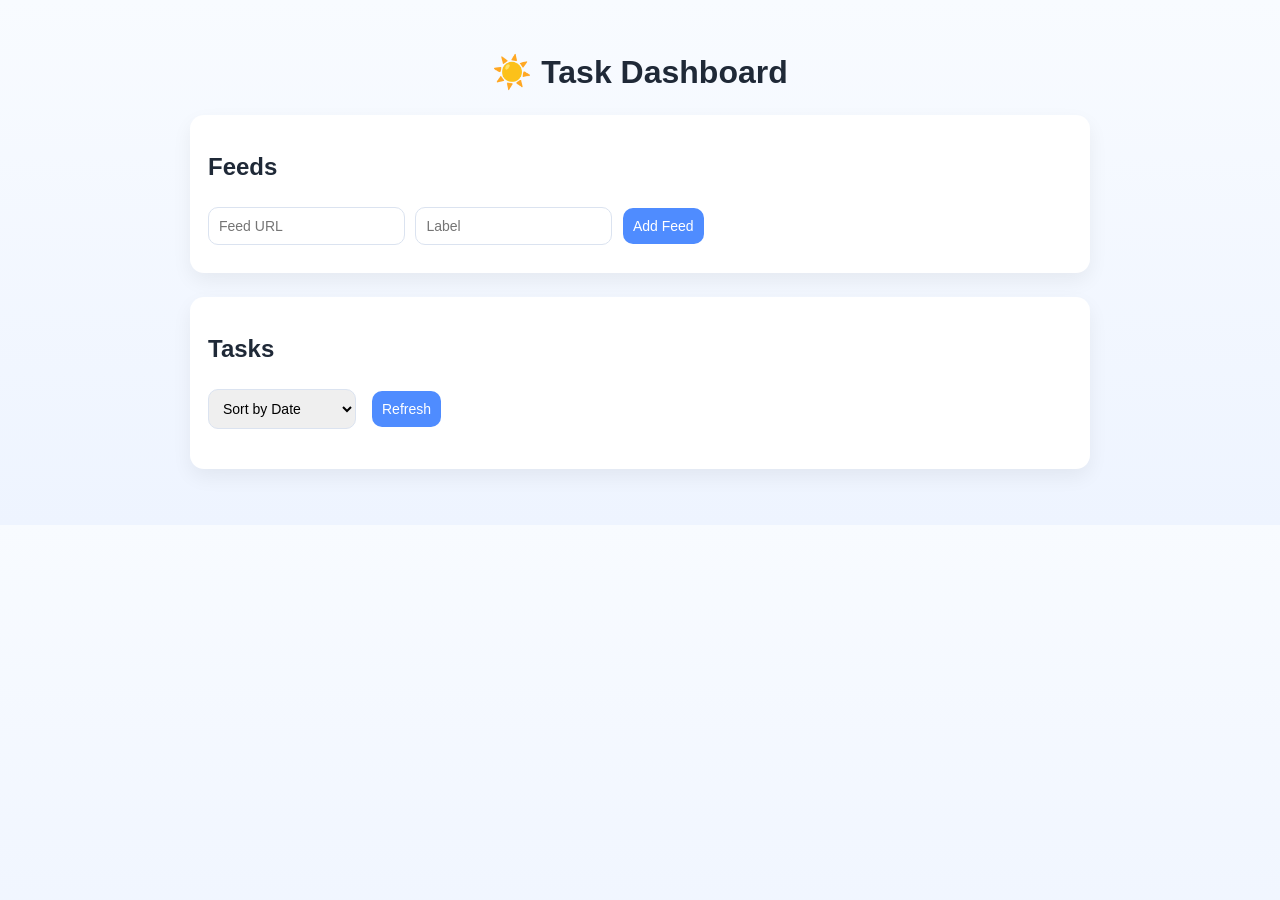
<file: view/listview/index.html>
<!DOCTYPE html>
<html lang="en">
<head>
  <meta charset="UTF-8" />
  <title>Task Dashboard</title>
  <link rel="stylesheet" href="styles.css" />
</head>
<body>
  <div class="container">
    <h1>☀️ Task Dashboard</h1>

    <!-- Feed Section -->
    <section class="card">
      <h2>Feeds</h2>
      <input id="feed-url" placeholder="Feed URL" />
      <input id="feed-label" placeholder="Label" />
      <button onclick="addFeed()">Add Feed</button>

      <div id="feeds"></div>
    </section>

    <!-- Controls -->
    <section class="card">
      <h2>Tasks</h2>
      <div class="controls">
        <select id="sort">
          <option value="date">Sort by Date</option>
          <option value="status">Sort by Status</option>
          <option value="category">Sort by Category</option>
        </select>
        <button onclick="loadTasks()">Refresh</button>
      </div>

      <div id="tasks"></div>
    </section>
  </div>

  <script src="main.js"></script>
</body>
</html>
</file>
<file: view/listview/styles.css>
body {
  font-family: Inter, -apple-system, BlinkMacSystemFont, sans-serif;
  background: linear-gradient(to bottom, #f8fbff, #eef4ff);
  color: #1f2937;
}

.container {
  max-width: 900px;
  margin: auto;
  padding: 24px;
}

h1 {
  text-align: center;
  margin-bottom: 24px;
  font-weight: 600;
}

h3 {
  font-size: 14px;
  text-transform: uppercase;
  letter-spacing: 0.05em;
  color: #6b7280;
  margin-bottom: 8px;
}

.card {
  background: white;
  padding: 18px;
  margin-bottom: 24px;
  border-radius: 14px;
  box-shadow: 0 8px 20px rgba(0,0,0,0.06);
}

/* Inputs */
input, select, button {
  margin: 6px 6px 10px 0;
  padding: 10px;
  border-radius: 10px;
  border: 1px solid #dbe3f0;
  font-size: 14px;
}

button {
  background: #4f8cff;
  color: white;
  border: none;
  font-weight: 500;
}

button:hover {
  background: #3b74e0;
}

/* TASK LIST */

.task {
  padding: 14px 16px;
  border-radius: 12px;
  margin-bottom: 10px;
  background: #f9fbff;
  border-left: 6px solid #c7d7ff;
  transition: all 0.15s ease;
}

.task:nth-child(even) {
  background: #f1f6ff;
}

.task:hover {
  transform: translateY(-1px);
  box-shadow: 0 6px 14px rgba(0,0,0,0.08);
}

/* HEADER ROW */
.task-title {
  font-weight: 600;
  font-size: 15px;
}

.task-time {
  font-size: 12px;
  color: #6b7280;
}

/* STATUS PILL */

.status {
  padding: 4px 10px;
  border-radius: 999px;
  font-size: 12px;
  font-weight: 600;
  margin-right: 8px;
}

.status.none { background: #e5e7eb; color: #374151; }
.status.to_do { background: #fde68a; color: #92400e; }
.status.in_progress { background: #93c5fd; color: #1e3a8a; }
.status.complete { background: #86efac; color: #065f46; }

/* CATEGORY BADGES */

.badge {
  display: inline-block;
  padding: 4px 8px;
  border-radius: 8px;
  font-size: 12px;
  color: white;
  margin-right: 6px;
  margin-top: 6px;
}

/* CONTROLS */
.controls {
  display: flex;
  align-items: center;
  gap: 10px;
  margin-bottom: 12px;
}
</file>
